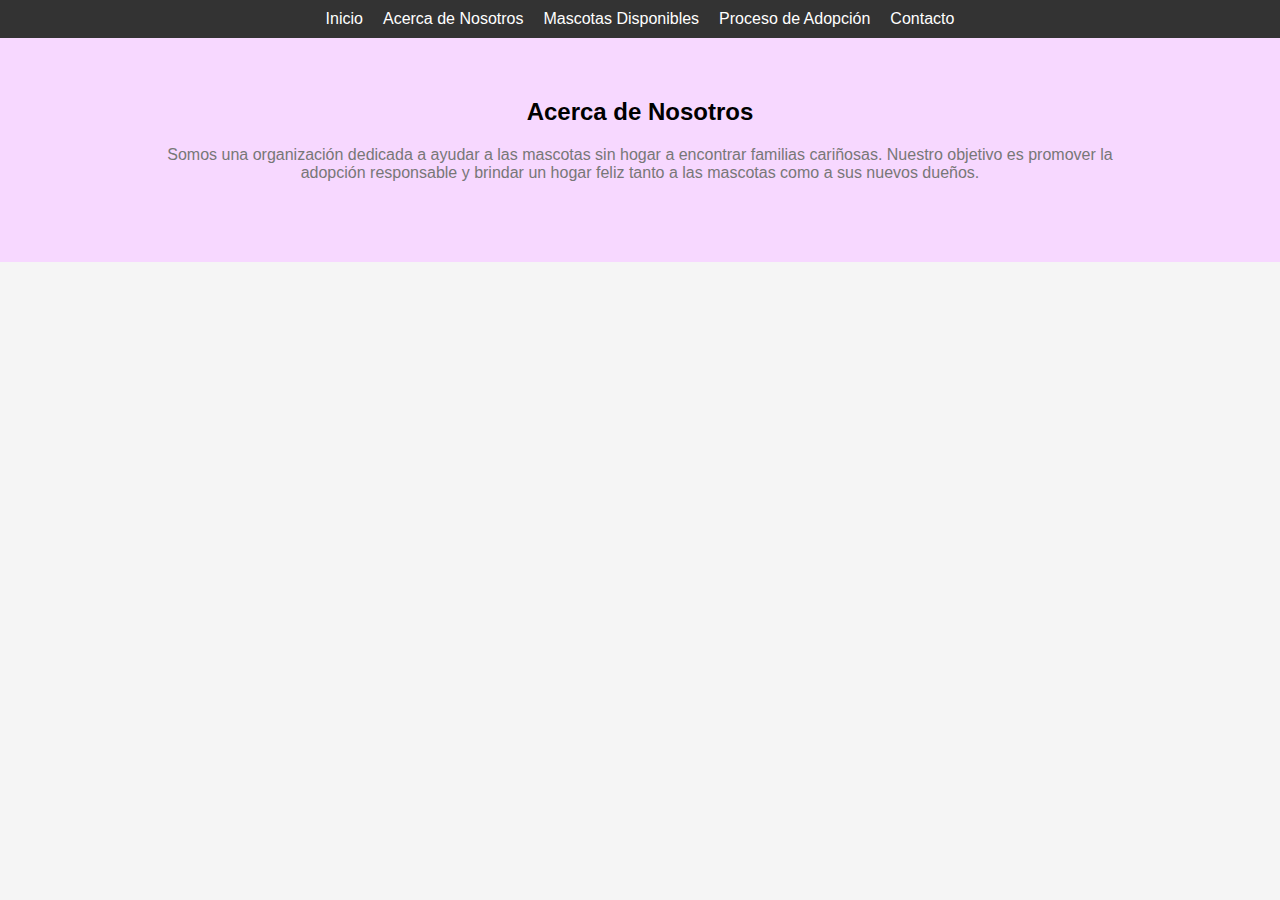
<file: about-us.html>
<!DOCTYPE html>
<html lang="es">
<head>
  <meta charset="UTF-8">
  <meta name="viewport" content="width=device-width, initial-scale=1.0">
  <title>Acerca de Nosotros - Adopción de Mascotas</title>
  <link rel="stylesheet" href="styles.css">
</head>
<body>
  <nav class="navbar">
    <div class="container">
      <ul class="nav-links">
        <li><a href="index.html">Inicio</a></li>
        <li><a href="about-us.html">Acerca de Nosotros</a></li>
        <li><a href="available-pets.html">Mascotas Disponibles</a></li>
        <li><a href="adoption-process.html">Proceso de Adopción</a></li>
        <li><a href="contact.html">Contacto</a></li>
      </ul>
    </div>
  </nav>

  <section id="about-us">
    <div class="container">
      <h2>Acerca de Nosotros</h2>
      <p>Somos una organización dedicada a ayudar a las mascotas sin hogar a encontrar familias cariñosas. Nuestro objetivo es promover la adopción responsable y brindar un hogar feliz tanto a las mascotas como a sus nuevos dueños.</p>
    </div>
  </section>

</body>
</html>
</file>
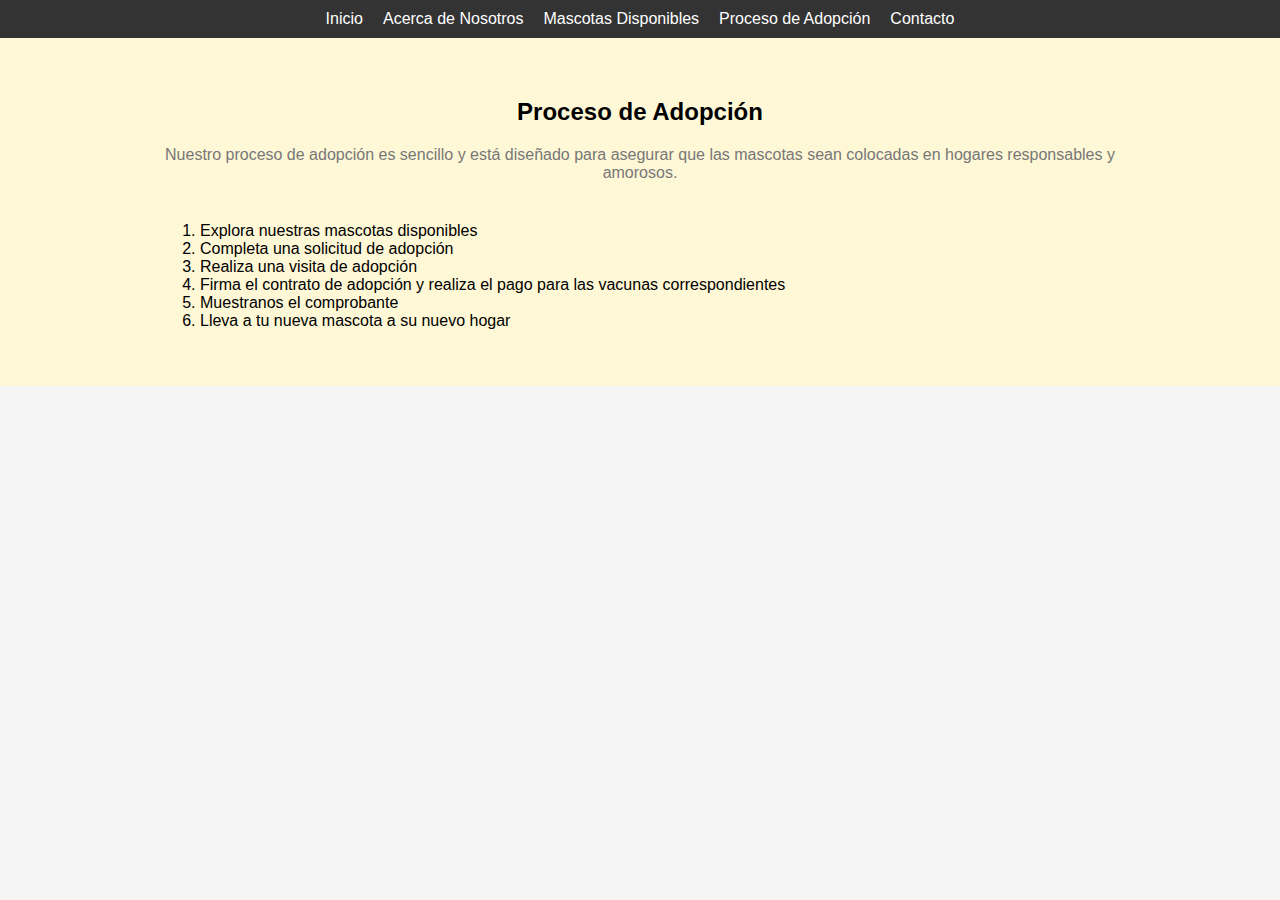
<file: adoption-process.html>
<!DOCTYPE html>
<html lang="es">
<head>
  <meta charset="UTF-8">
  <meta name="viewport" content="width=device-width, initial-scale=1.0">
  <title>Proceso de Adopción - Adopción de Mascotas</title>
  <link rel="stylesheet" href="styles.css">
</head>
<body>
  <nav class="navbar">
    <div class="container">
      <ul class="nav-links">
        <li><a href="index.html">Inicio</a></li>
        <li><a href="about-us.html">Acerca de Nosotros</a></li>
        <li><a href="available-pets.html">Mascotas Disponibles</a></li>
        <li><a href="adoption-process.html">Proceso de Adopción</a></li>
        <li><a href="contact.html">Contacto</a></li>
      </ul>
    </div>
  </nav>

  <section id="adoption-process">
    <div class="container">
      <h2>Proceso de Adopción</h2>
      <p>Nuestro proceso de adopción es sencillo y está diseñado para asegurar que las mascotas sean colocadas en hogares responsables y amorosos.</p>
      <ol>
        <li>Explora nuestras mascotas disponibles</li>
        <li>Completa una solicitud de adopción</li>
        <li>Realiza una visita de adopción</li>
        <li>Firma el contrato de adopción y realiza el pago para las vacunas correspondientes</li>
        <li>Muestranos el comprobante</li>
        <li>Lleva a tu nueva mascota a su nuevo hogar</li>
      </ol>
    </div>
  </section>

</body>
</html>
</file>
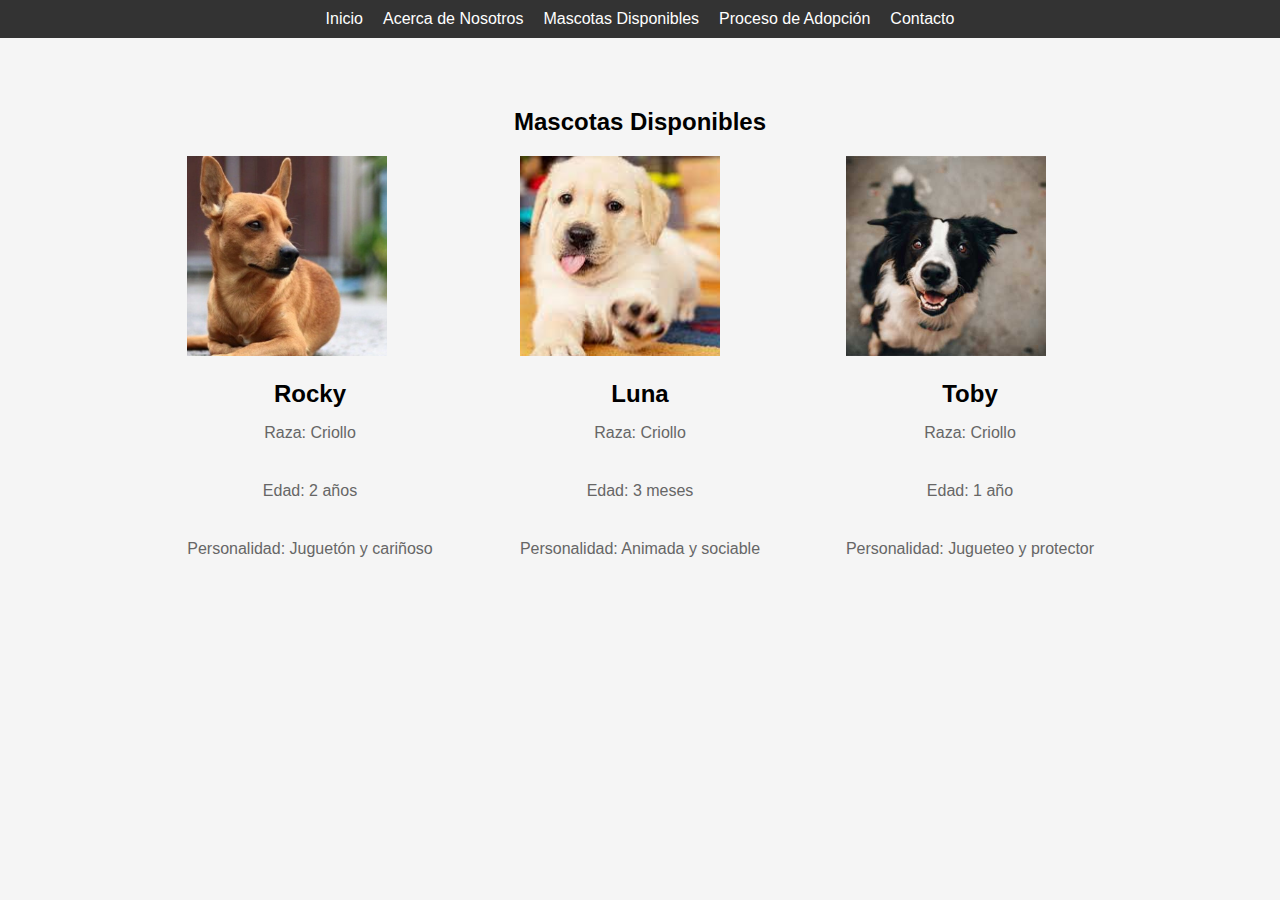
<file: available-pets.html>
<!DOCTYPE html>
<html lang="es">
<head>
  <meta charset="UTF-8">
  <meta name="viewport" content="width=device-width, initial-scale=1.0">
  <title>Mascotas Disponibles - Adopción de Mascotas</title>
  <link rel="stylesheet" href="styles.css">
</head>
<body>
  <nav class="navbar">
    <div class="container">
      <ul class="nav-links">
        <li><a href="index.html">Inicio</a></li>
        <li><a href="about-us.html">Acerca de Nosotros</a></li>
        <li><a href="available-pets.html">Mascotas Disponibles</a></li>
        <li><a href="adoption-process.html">Proceso de Adopción</a></li>
        <li><a href="contact.html">Contacto</a></li>
      </ul>
    </div>
  </nav>

  <section id="available-pets">
    <div class="container">
      <h2>Mascotas Disponibles</h2>
      <div class="pet-grid">
        <div class="pet-item">
          <img src="Imagenes/dog1.jpg" alt="Perro 1">
          <h3>Rocky</h3>
          <p>Raza: Criollo</p>
          <p>Edad: 2 años</p>
          <p>Personalidad: Juguetón y cariñoso</p>
        </div>
        <div class="pet-item">
          <img src="Imagenes/dog2.jpg" alt="Perro 2">
          <h3>Luna</h3>
          <p>Raza: Criollo</p>
          <p>Edad: 3 meses</p>
          <p>Personalidad: Animada y sociable</p>
        </div>
        <div class="pet-item">
          <img src="Imagenes/dog3.jpg" alt="Perro 3">
          <h3>Toby</h3>
          <p>Raza: Criollo</p>
          <p>Edad: 1 año</p>
          <p>Personalidad: Jugueteo y protector</p>
        </div>
      </div>
    </div>
  </section>

  <script src="script.js"></script>

</body>
</html>
</file>
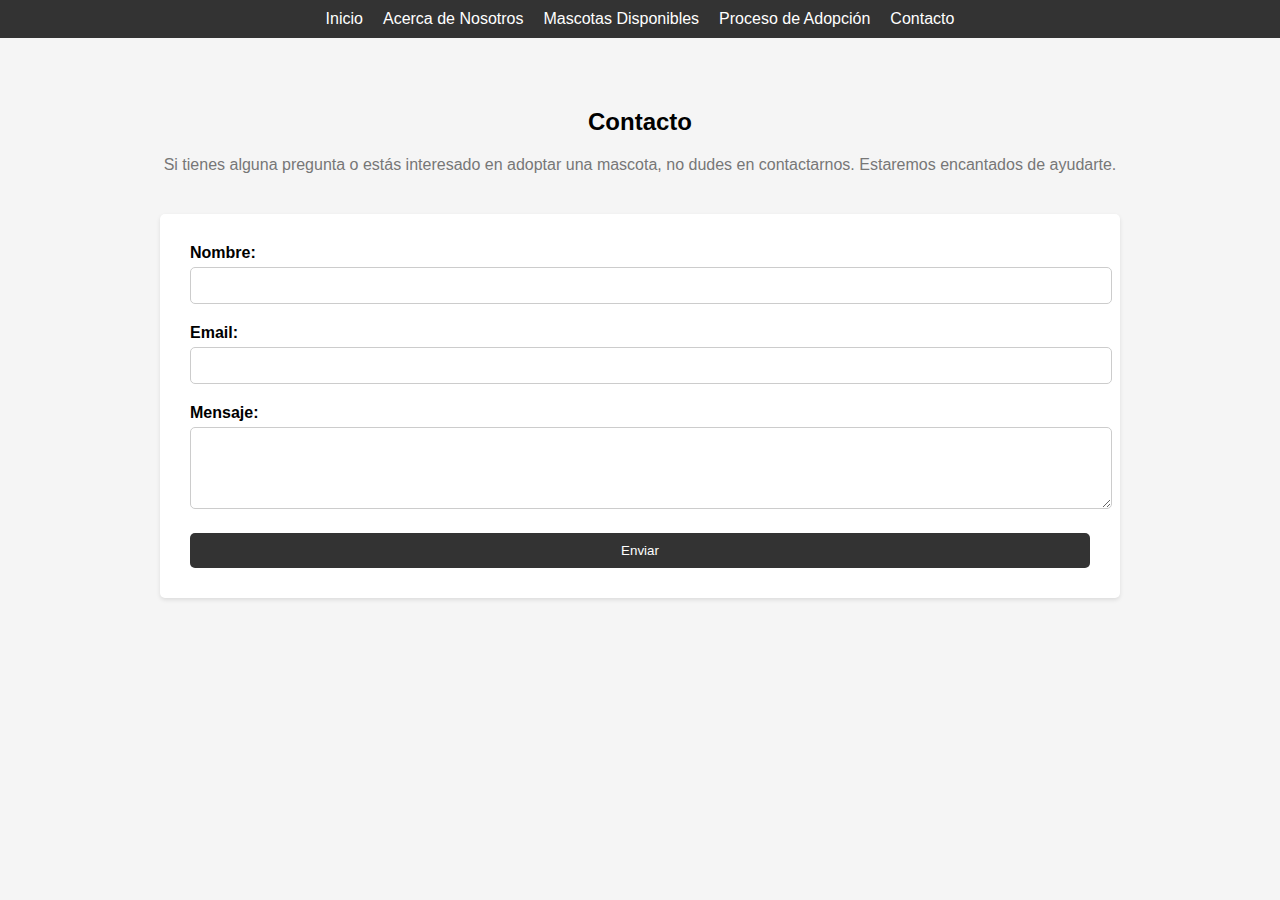
<file: contact.html>
<!DOCTYPE html>
<html lang="es">
<head>
  <meta charset="UTF-8">
  <meta name="viewport" content="width=device-width, initial-scale=1.0">
  <title>Contacto - Adopción de Mascotas</title>
  <link rel="stylesheet" href="styles.css">
</head>
<body>
  <nav class="navbar">
    <div class="container">
      <ul class="nav-links">
        <li><a href="index.html">Inicio</a></li>
        <li><a href="about-us.html">Acerca de Nosotros</a></li>
        <li><a href="available-pets.html">Mascotas Disponibles</a></li>
        <li><a href="adoption-process.html">Proceso de Adopción</a></li>
        <li><a href="contact.html">Contacto</a></li>
      </ul>
    </div>
  </nav>

  <section id="contact">
    <div class="container">
      <h2>Contacto</h2>
      <p>Si tienes alguna pregunta o estás interesado en adoptar una mascota, no dudes en contactarnos. Estaremos encantados de ayudarte.</p>
      <div class="form-container">
        <form id="contact-form">
          <div class="form-group">
            <label for="name">Nombre:</label>
            <input type="text" id="name" name="name" required>
          </div>
          <div class="form-group">
            <label for="email">Email:</label>
            <input type="email" id="email" name="email" required>
          </div>
          <div class="form-group">
            <label for="message">Mensaje:</label>
            <textarea id="message" name="message" rows="4" required></textarea>
          </div>
          <button type="submit" class="btn-submit">Enviar</button>
        </form>
      </div>
    </div>
  </section>

  <script src="script.js"></script>

</body>
</html>
</file>
<file: styles.css>
/* Estilos CSS para personalizar la página */

body {
    font-family: Arial, sans-serif;
    margin: 0;
    padding: 0;
    background-color: #f5f5f5;
  }
  
  .container {
    max-width: 960px;
    margin: 0 auto;
    padding: 20px;
  }
  
  h1 {
    text-align: center;
    color: #333;
  }
  
  p {
    text-align: center;
    color: #777;
  }
  
  .cta-button {
    display: block;
    width: 200px;
    margin: 20px auto;
    padding: 10px;
    text-align: center;
    background-color: #8be19d;
    color: #fff;
    text-decoration: none;
    border-radius: 5px;
  }
  
  #about-us {
    background-color: #f7d8ff;
    padding: 40px 0;
  }
  
  /* Estilos para la sección de mascotas disponibles */

    #available-pets {
    background-color: #f5f5f5;
    padding: 50px 0;
  }
  
  .pet-grid {
    display: grid;
    grid-template-columns: repeat(auto-fit, minmax(300px, 1fr));
    grid-gap: 30px;
    justify-items: center;
    align-items: center;
  }
  
  .pet-item {
    text-align: center;
  }
  
  .pet-item img {
    display: block;
    width: 200px;
    height: 200px;
    object-fit: cover;
    margin-bottom: 20px;
  }
  
  .pet-item h3 {
    font-size: 24px;
    margin-bottom: 10px;
  }
  
  .pet-item p {
    font-size: 16px;
    color: #666;
  }
  
  
  #adoption-process {
    background-color: #fff8d6;
    padding: 40px 0;
  }
  
  #contact {
    background-color: #d2e9ff;
    padding: 40px 0;
  }
  
  #contact {
    background-color: #f5f5f5;
    padding: 50px 0;
  }
  
  .container {
    max-width: 960px;
    margin: 0 auto;
    padding: 0 15px;
  }
  
  h2 {
    text-align: center;
    margin-bottom: 20px;
  }
  
  p {
    text-align: center;
    margin-bottom: 40px;
  }
  
  .form-container {
    background-color: #fff;
    border-radius: 5px;
    padding: 30px;
    box-shadow: 0 2px 4px rgba(0, 0, 0, 0.1);
  }
  
  .form-group {
    margin-bottom: 20px;
  }
  
  label {
    display: block;
    font-weight: bold;
    margin-bottom: 5px;
  }
  
  input,
  textarea {
    width: 100%;
    padding: 10px;
    border: 1px solid #ccc;
    border-radius: 5px;
  }
  
  button.btn-submit {
    display: block;
    width: 100%;
    padding: 10px;
    background-color: #333;
    color: #fff;
    border: none;
    border-radius: 5px;
    cursor: pointer;
    transition: background-color 0.3s ease;
  }
  
  button.btn-submit:hover {
    background-color: #666;
  }
  


/* Estilos para la sección de inicio */

.hero {
    background-image: url('images/hero.jpg');
    background-size: cover;
    background-position: center;
    text-align: center;
    color: #fff;
    padding: 150px 0;
  }
  
  .hero h1 {
    font-size: 36px;
    margin-bottom: 20px;
  }
  
  .hero p {
    font-size: 18px;
    margin-bottom: 30px;
  }
  
  .hero .btn-primary {
    display: inline-block;
    padding: 12px 30px;
    background-color: #333;
    color: #fff;
    text-decoration: none;
    border-radius: 5px;
    transition: background-color 0.3s ease;
  }
  
  .hero .btn-primary:hover {
    background-color: #666;
  }
  
  #why-adopt {
    background-color: #f5f5f5;
    padding: 50px 0;
  }
  
  .why-adopt-grid {
    display: grid;
    grid-template-columns: repeat(auto-fit, minmax(300px, 1fr));
    grid-gap: 30px;
    justify-items: center;
    align-items: center;
  }
  
  .why-adopt-item {
    text-align: center;
  }
  
  .why-adopt-item img {
    width: 200px;
    height: 200px;
    object-fit: cover;
    border-radius: 50%;
    margin-bottom: 20px;
  }
  
  .why-adopt-item h3 {
    font-size: 24px;
    margin-bottom: 10px;
  }
  
  .why-adopt-item p {
    font-size: 16px;
    color: #666;
  }
  

/* Estilos para el menú de navegación */
/* Estilos para el menú de navegación */
/* Estilos para la barra de navegación */
.navbar {
    background-color: #333;
    padding: 10px 0;
  }
  
  .container {
    max-width: 960px;
    margin: 0 auto;
    padding: 0 15px;
  }
  
  .nav-links {
    list-style: none;
    margin: 0;
    padding: 0;
    display: flex;
    justify-content: center;
  }
  
  .nav-links li {
    margin: 0 10px;
  }
  
  .nav-links a {
    color: #fff;
    text-decoration: none;
    transition: color 0.3s ease;
  }
  
  .nav-links a:hover {
    color: #ccc;
  }
  
  /* Estilos para dispositivos móviles */
  @media (max-width: 760px) {
    .navbar {
      padding: 10px;
    }
  
    .nav-links {
      flex-direction: column;
      align-items: center;
    }
  
    .nav-links li {
      margin: 5px 0;
    }
  }
</file>
